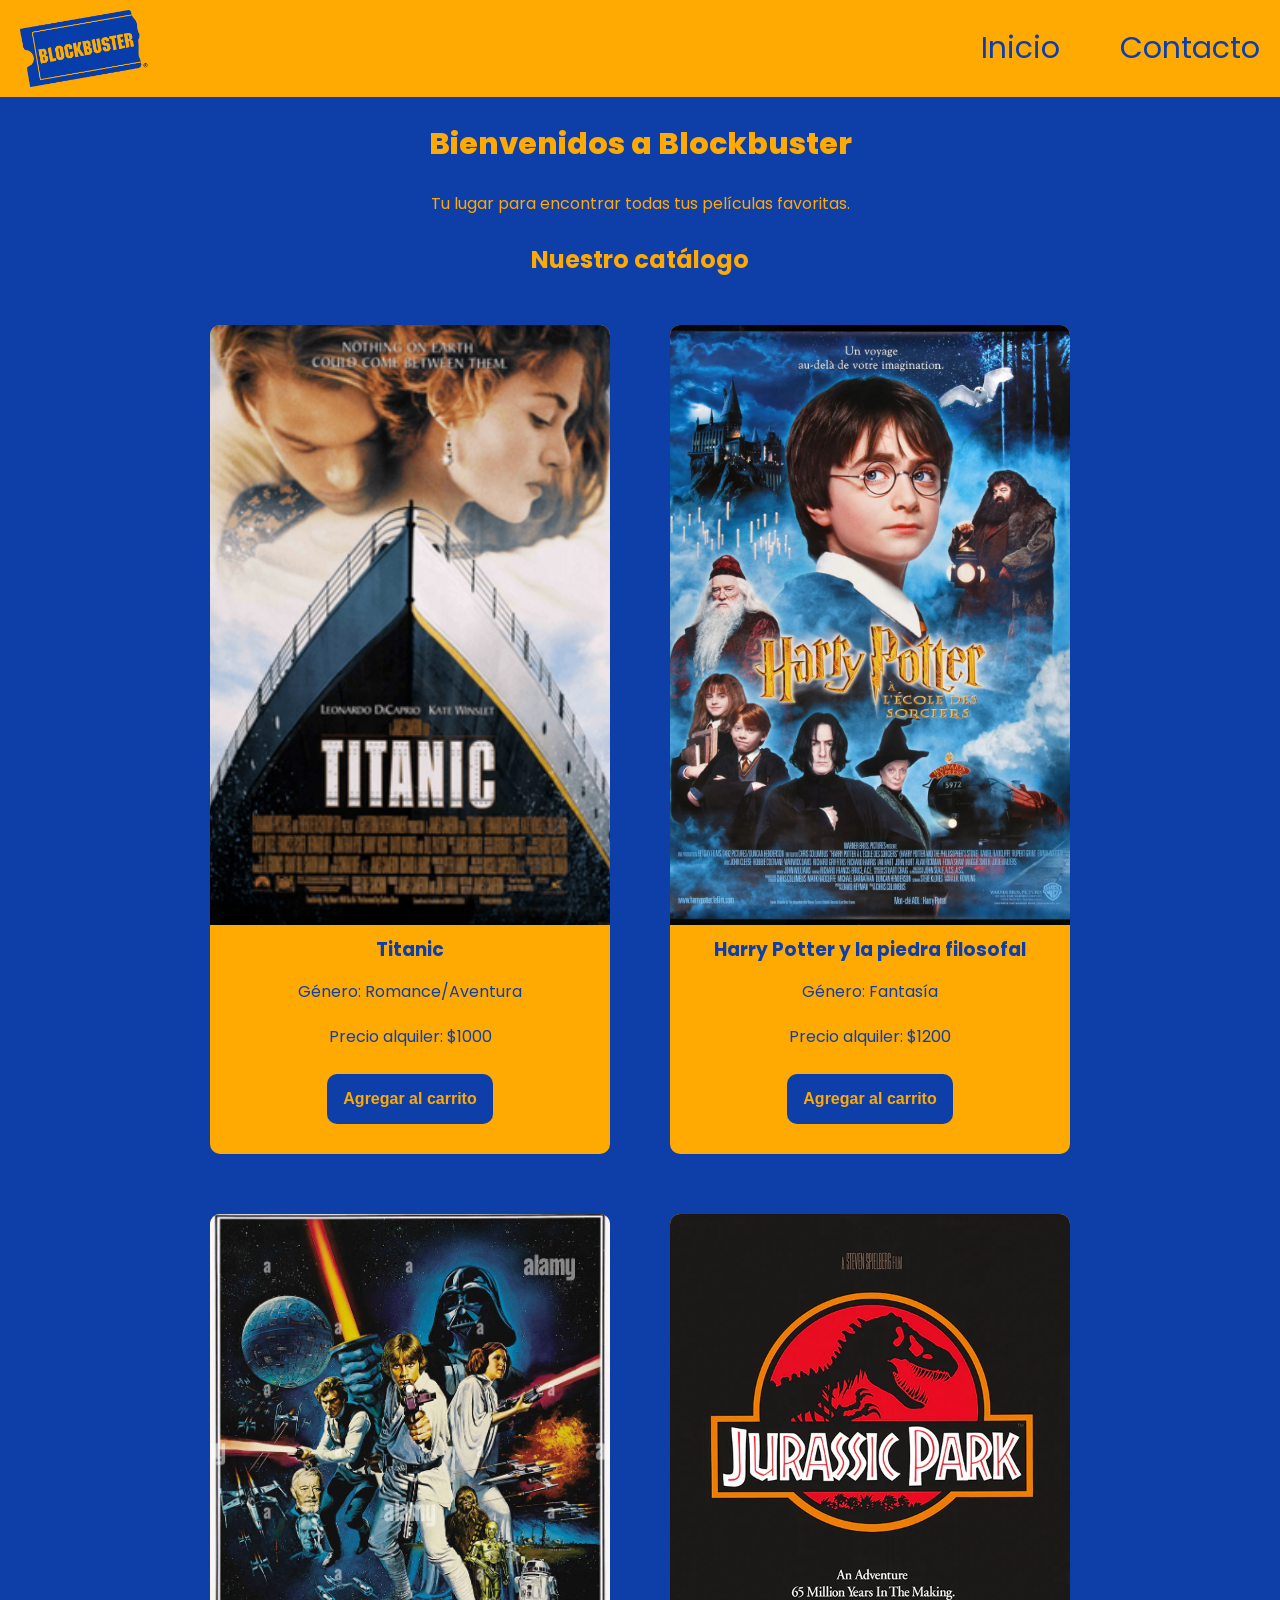
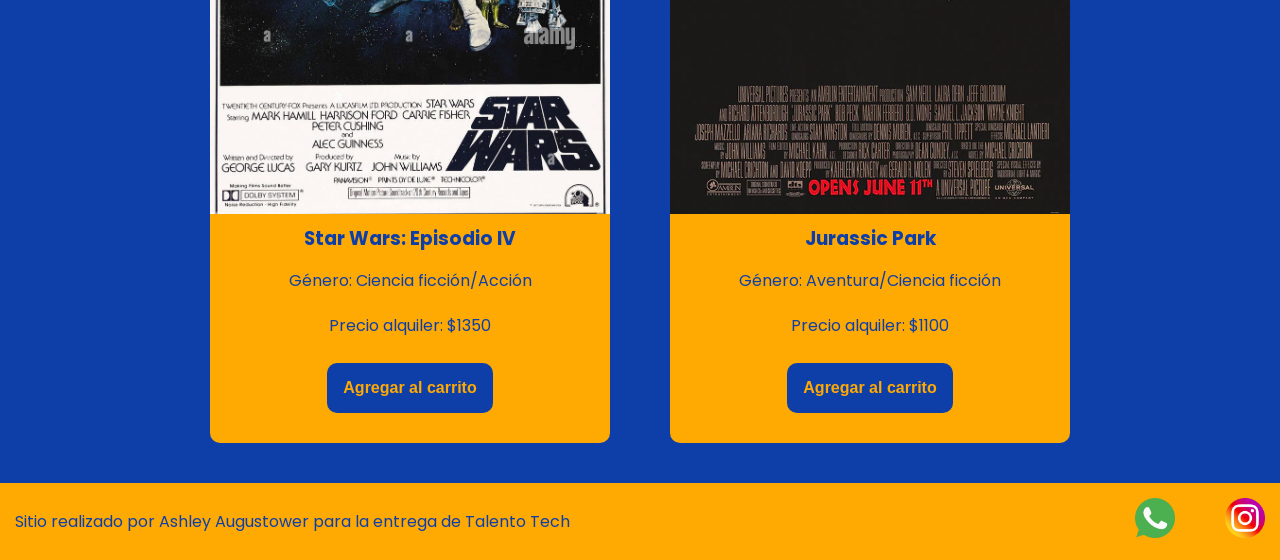
<file: index.html>
<!DOCTYPE html>
<html lang="en">
<head>
    <meta charset="UTF-8">
    <meta name="viewport" content="width=device-width, initial-scale=1.0">
    <link
      href="https://fonts.googleapis.com/css2?family=Poppins:ital,wght@0,100;0,400;0,600;0,700;0,800;1,100;1,400;1,600;1,700&display=swap"
      rel="stylesheet"
    />
    <link rel="stylesheet" href="./css/styles.css">
    <title>Blockbuster</title>
</head>
<body>
    <header>
      <img class="img-logo" src="./img/Blockbuster_logo.png" alt="Logo Blockbuster">

      <nav class="header-nav">
        <ul>
          <li>
            <a href="./index.html">Inicio</a>
          </li>
          <li>
            <a href="./pages/contacto.html">Contacto</a>
          </li>
        </ul>
      </nav>
    </header>

    <main>
      <h1 class="titulo-home">Bienvenidos a Blockbuster</h1>
      <p class="parrafo">
        Tu lugar para encontrar todas tus películas favoritas.
      </p>

      <section>
        <h2 class="titulo-productos">Nuestro catálogo</h2>
        <div class="contenedor-tarjetas">
          <article class="card">
            <img src="./img/Titanic_poster.png" alt="Poster de la película Titanic" />
            <h3>Titanic</h3>
            <p>Género: Romance/Aventura</p>
            <p>Precio alquiler: $1000</p>
            <button class="btn bg-secondary">Agregar al carrito</button>
          </article>

          <article class="card">
            <img src="./img/harry_potter_poster.webp" alt="Poster de la película Harry Potter" />
            <h3>Harry Potter y la piedra filosofal</h3>
            <p>Género: Fantasía</p>
            <p>Precio alquiler: $1200</p>
            <button class="btn bg-secondary">Agregar al carrito</button>
          </article>

          <article class="card">
            <img src="./img/star_wars_poster.jpg" alt="Poster de la película Star Wars" />
            <h3>Star Wars: Episodio IV</h3>
            <p>Género: Ciencia ficción/Acción</p>
            <p>Precio alquiler: $1350</p>
            <button class="btn bg-secondary">Agregar al carrito</button>
          </article>

          <article class="card">
            <img src="./img/jurassic_park_poster.webp" alt="Poster de la película Jurassic Park" />
            <h3>Jurassic Park</h3>
            <p>Género: Aventura/Ciencia ficción</p>
            <p>Precio alquiler: $1100</p>
            <button class="btn bg-secondary">Agregar al carrito</button>
          </article>
        </div>
      </section>
    </main>

    <footer>
      <p>Sitio realizado por Ashley Augustower para la entrega de Talento Tech</p>
      <nav>
        <ul class="footer-list">
          <li><img src="./img/whatsapp.png" alt="logo de whatsapp" /></li>
          <li><img src="./img/instagram.png" alt="logo de instagram" /></li>
        </ul>
      </nav>
    </footer>
</body>
</html>
</file>
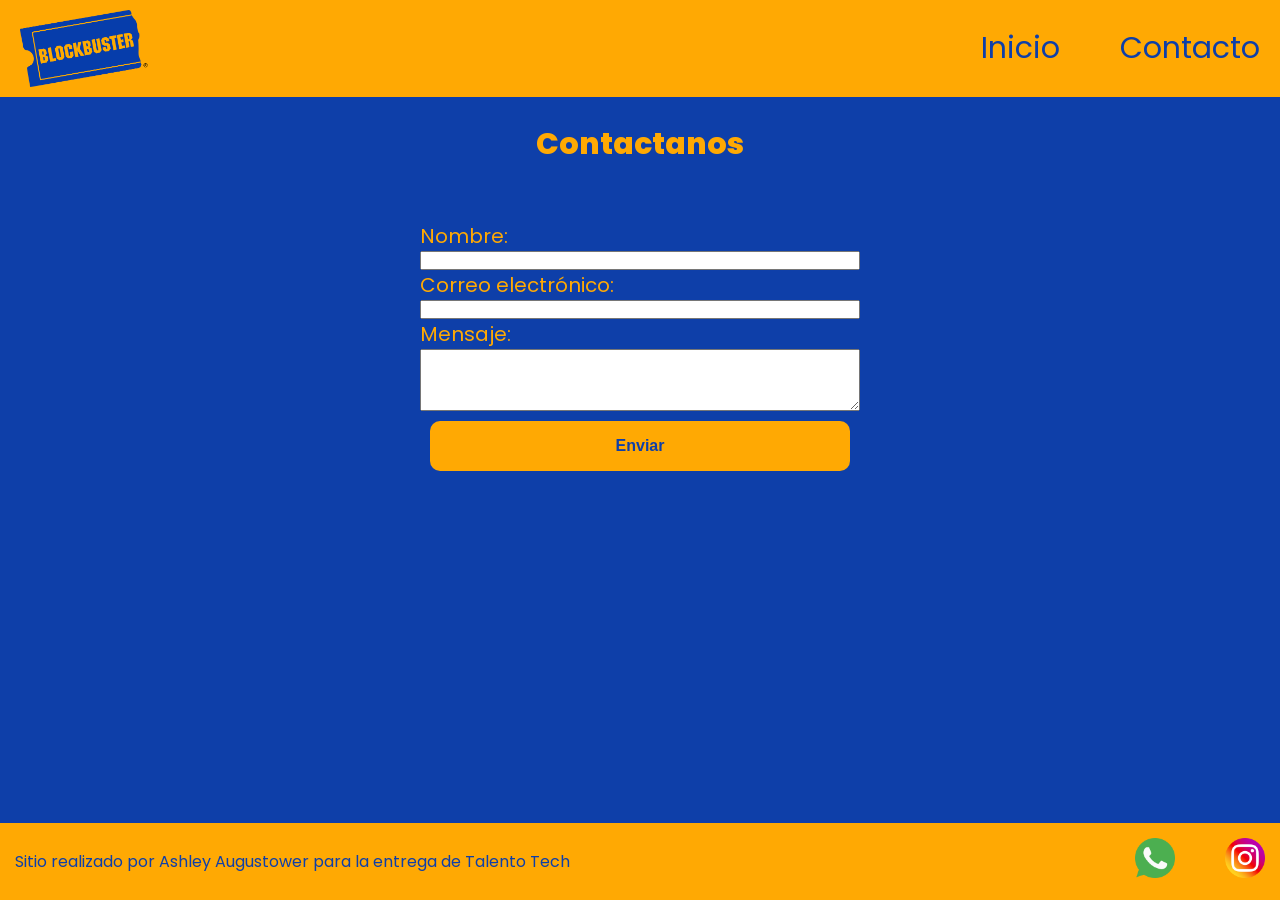
<file: pages/contacto.html>
<!DOCTYPE html>
<html lang="en">
<head>
    <meta charset="UTF-8">
    <meta name="viewport" content="width=device-width, initial-scale=1.0">
    <link
      href="https://fonts.googleapis.com/css2?family=Poppins:ital,wght@0,100;0,400;0,600;0,700;0,800;1,100;1,400;1,600;1,700&display=swap"
      rel="stylesheet"
    />
    <link rel="stylesheet" href="../css/styles.css">
    <title>Contacto</title>
</head>
<body>
    <header>
        <img class="img-logo" src="../img/Blockbuster_logo.png" alt="Logo Blockbuster">
        
        <nav class="header-nav">
        <ul>
            <li><a href="../index.html">Inicio</a></li>
            <li><a href="./contacto.html">Contacto</a></li>
        </ul>
        </nav>
    </header>
    <main>
        <h1 class="titulo-contacto">Contactanos</h1>

    <form action="https://formspree.io/f/mwvwqwyv" method="POST" class="formulario"
>
    <label for="nombre">Nombre:</label>
     <input type="text" id="nombre" name="nombre" required>
    
     <label for="email">Correo electrónico:</label>
     <input type="email" id="email" name="email" required>
    
     <label for="mensaje">Mensaje:</label>
     <textarea id="mensaje" name="mensaje" rows="4" cols="50" required></textarea>
  <button class="btn" type="submit">Enviar
  </button>
</form>
    </main>
    <footer>
      <p>Sitio realizado por Ashley Augustower para la entrega de Talento Tech</p>
      <nav>
        <ul class="footer-list">
          <li><img src="../img/whatsapp.png" alt="logo de whatsapp" /></li>
          <li><img src="../img/instagram.png" alt="logo de instagram" /></li>
        </ul>
      </nav>
    </footer>
</body>
</html>
</file>
<file: css/styles.css>
* {
  margin: 0;
  padding: 0;
  box-sizing: border-box;
}

html {
  font-size: 62.5%;
}

body {
  font-family: "Poppins", sans-serif;
  font-size: 1.6rem;
  background: #0e3fa9;
  color: #ffa903;

  display: flex;
  flex-direction: column;
  height: 100vh;
}

main {
  width: 80%;
  margin: auto;
  padding-bottom: 2rem;
  flex: 1;
  display: flex;
  flex-direction: column;
  align-items: center;
}

h1 {
  font-size: 3rem;
  font-weight: 800;
  line-height: 1.15;
  margin: 3rem 0;
}

h2 {
  color: #ffa903;
  font-size: 2.4rem;
  font-weight: 700;
  line-height: 1.2;
  text-align: center;
  margin: 3rem 0;
}

.btn {
  border: none;
  font-size: 1.6rem;
  font-weight: bold;
  padding: 1.6rem;
  border-radius: 1rem;
}

header, footer {
  background: #ffa903;
  color: #0e3fa9;
  width: 100%;

  display: flex;
  justify-content: space-between;
  align-items: center;
}


.img-logo {
  width: 10%;
  margin-left: 20px;
  margin-top: 10px;
  margin-bottom: 10px;
}

.logo, .header-nav ul li a {
  text-decoration: none;
  font-size: 3rem;
  color: inherit;
  display: inline-block;
  padding: 2rem;
}

.header-nav ul, footer .footer-list {
  list-style: none;
  display: flex;
  gap: 2rem;
}

footer p {
  margin: 15px;
}

.footer-list li {
  padding: 1rem;
}

.footer-list img {
  width: 5rem;
  padding: 0.5rem;
}

/* -------------------------------------------------------------------------- */
/*                                    HOME                                    */
/* -------------------------------------------------------------------------- */
.p {
  width: 80%;
  text-align: center;
  font-size: 2rem;
  padding: 3rem;
}

.contenedor-tarjetas {
  margin-top: 2rem;
  display: flex;
  justify-content: center;
  flex-wrap: wrap;
  gap: 2rem;
}

.card {
  background-color: #ffa903;
  color: #0e3fa9;
  width: 40rem;
  margin: 20px;

  display: flex;
  flex-direction: column;
  flex-wrap: wrap;
  align-items: center;
  gap: 1rem;

  padding-bottom: 2rem;

  border-radius: 1rem;
  overflow: hidden;
}

.card img {
  width: 100%;
  height: 60rem;
  object-fit: cover;
}

.card p {
  margin: 5px;
}

.card .btn {
  margin: 10px;
  background-color: #0e3fa9;
  color: #ffa903;
}

/* -------------------------------------------------------------------------- */
/*                                  CONTACTO                                  */
/* -------------------------------------------------------------------------- */

.formulario {
  display: flex;
  flex-direction: column;
  width: 100%;
  max-width: 50rem;
  font-size: 2rem;
  padding: 3rem;
  border-radius: 1rem;

  /* box-shadow: 0 10px 30px rgba(0, 0, 0, 0.15); */
}

.formulario .btn {
  margin: 10px;
  background-color: #ffa903;
  color: #0e3fa9;
}

/* -------------------------------------------------------------------------- */
/*                               MEDIA QUERIES                                */
/* -------------------------------------------------------------------------- */
@media (max-width: 600px) {
  header, footer {
    flex-direction: column;
  }
}
</file>
